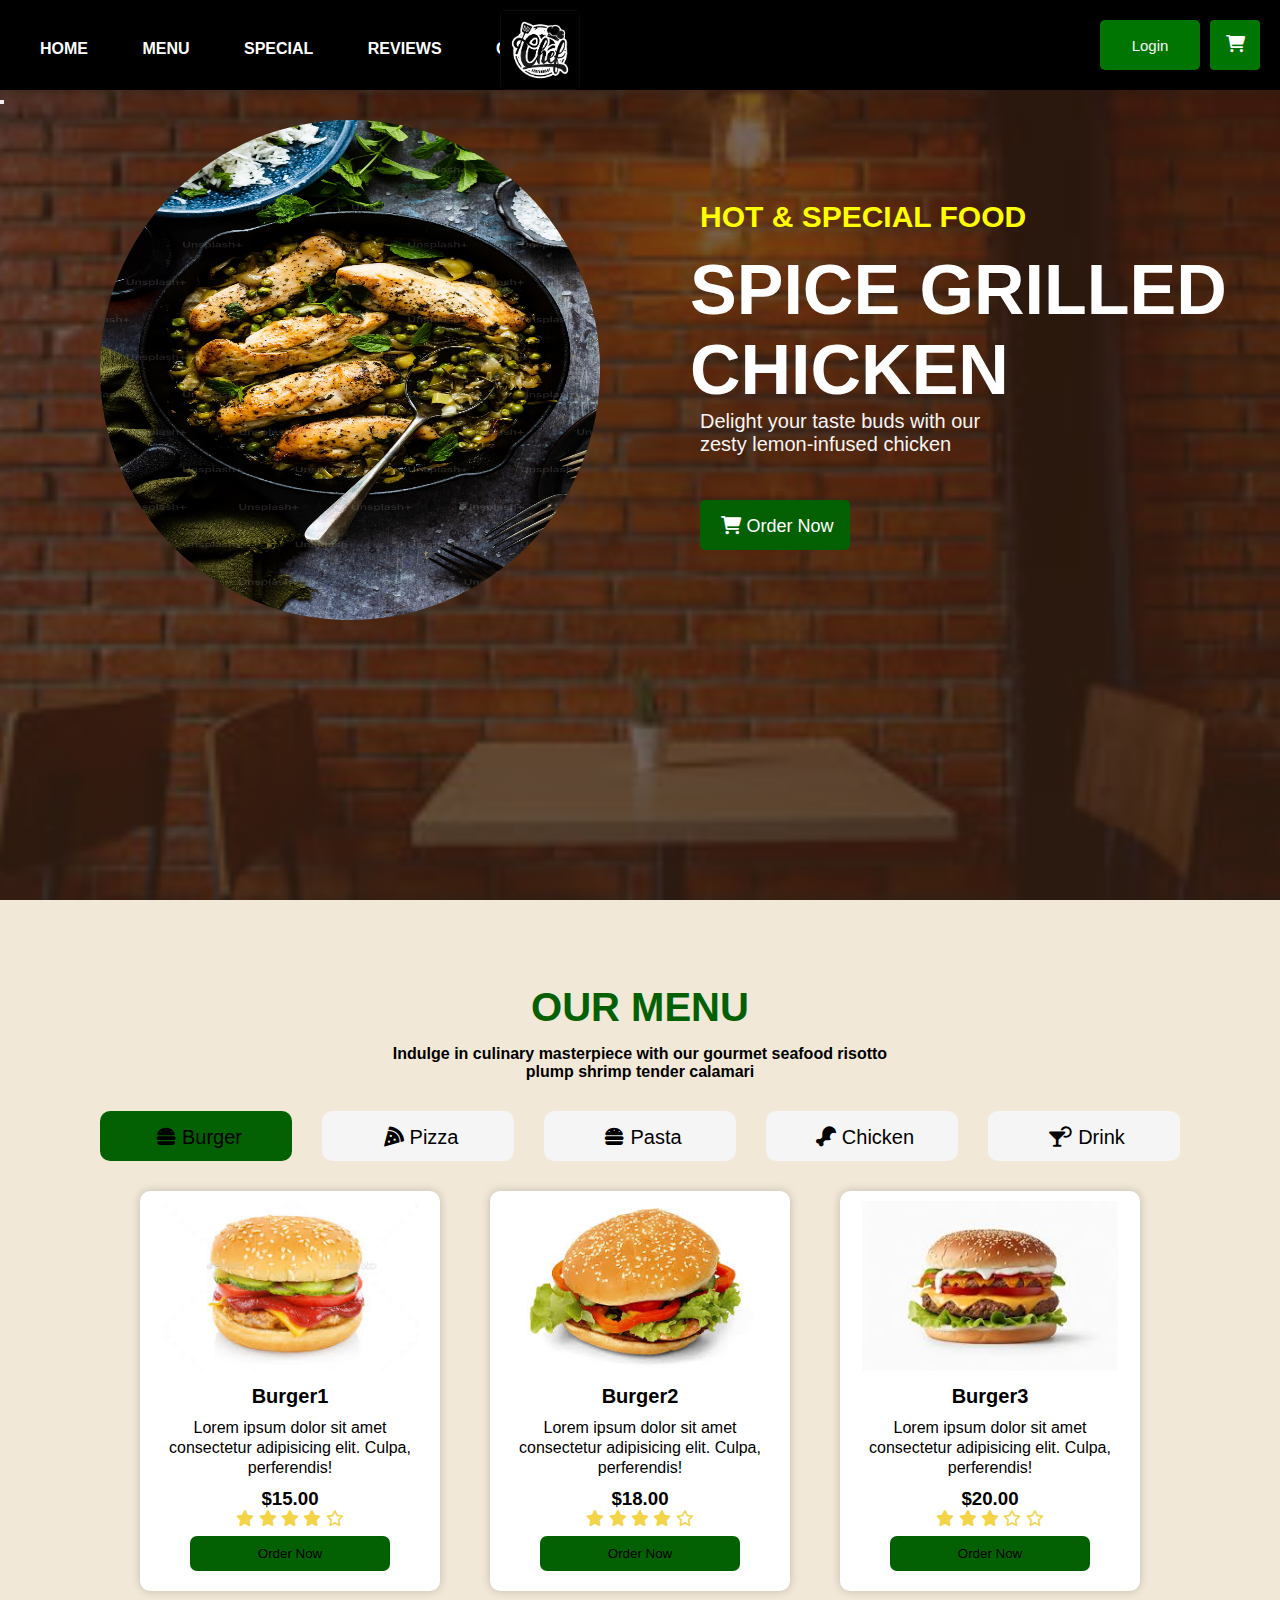
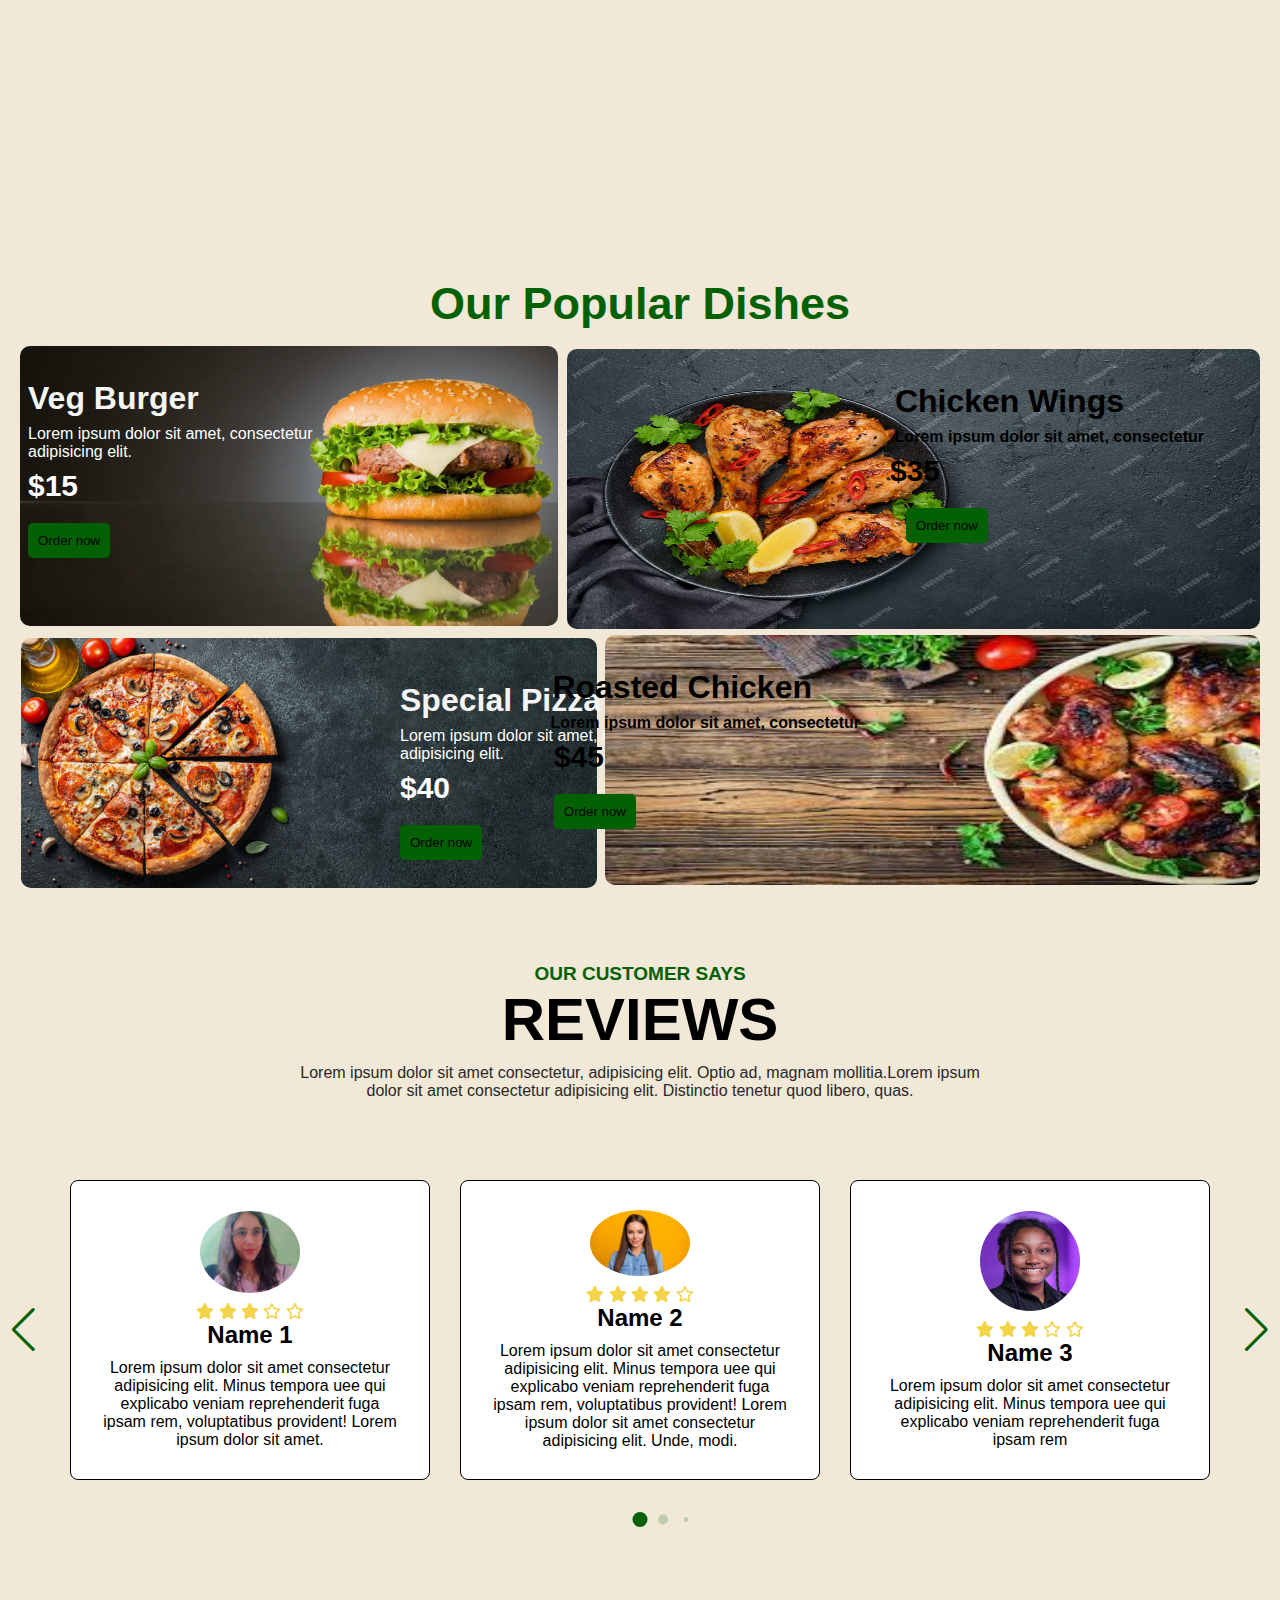
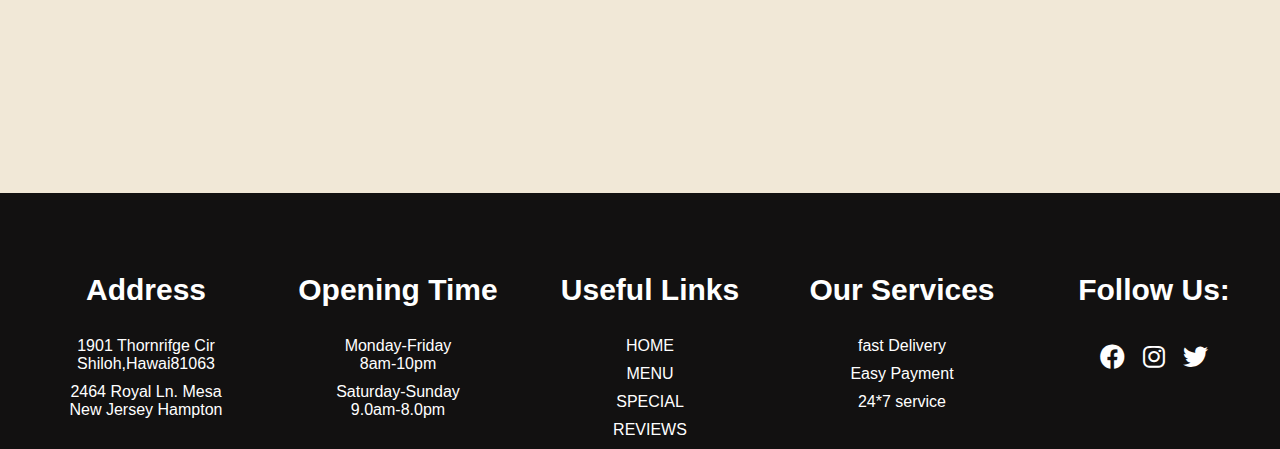
<file: index.html>
<!DOCTYPE html>
<html lang="en">

<head>
    <meta charset="UTF-8">
    <meta name="viewport" content="width=device-width, initial-scale=1.0">
    <title>Food Menu</title>
    <link rel="stylesheet" href="food.css">
    <link
  rel="stylesheet"
  href="https://cdn.jsdelivr.net/npm/swiper@11/swiper-bundle.min.css"
/>
    <link rel="stylesheet" href="https://cdnjs.cloudflare.com/ajax/libs/font-awesome/6.0.0-beta3/css/all.min.css">
</head>

<body>
    <!-- Home section -->
    <div class="container" id="home">
        <header>
        <!-- <div class="navbar"> -->
            <ul>
                <li><a href="#home">HOME</a></li>
                <li><a href="#menu">MENU</a></li>
                <li><a href="#special">SPECIAL</a></li>
                <li><a href="#review">REVIEWS</a></li>
                <li><a href="#contact">CONTACT</a></li>
            </ul>
            <img src="foodimg/navlogo.png"
                class="logo"></li>
            <button class="cart-Btn"><i class="fa-solid fa-cart-shopping cart"></i></button>
            <i class="fa-solid fa-user login-user" id="user-img"></i>
                <h1 class="logout-btn" id="logout">Logout</h1>
            <button class="login" id="login-btn">Login</button>
        <!-- </div> -->
    </header>
   
        <div class="main">
            <img src="foodimg/homechicken.jpg"
                class="chicken">
            <h3 class="head3">HOT & SPECIAL FOOD</h3>
            <h1 class="head1">SPICE GRILLED <br>CHICKEN</h1>
            <p class="para1">Delight your taste buds with our <br> zesty lemon-infused chicken</p>
            <button class="order-now"><i class="fa-solid fa-cart-shopping carti"></i>Order Now</button>
        </div>
    
    </div>
    <!-- our menu section -->
    <div class="container2" id="menu">
        <h1 class="headmenu">OUR MENU</h1>
        <p class="para2">Indulge in culinary masterpiece with our gourmet seafood risotto <br> plump shrimp tender
            calamari</p>
        <div class="buttons">
            <button onclick="showCategory('burger')" id="burgerBtn"><i class="fa-solid fa-burger foodIcon"></i>Burger</button>
            <button onclick="showCategory('pizza')"><i class="fa-solid fa-pizza-slice foodIcon"></i>Pizza</button>
            <button onclick="showCategory('pasta')"><i class="fa-solid fa-burger foodIcon"></i>Pasta</button>
            <button onclick="showCategory('chicken')"><i
                    class="fa-solid fa-drumstick-bite foodIcon"></i>Chicken</button>
            <button onclick="showCategory('drink')"><i
                    class="fa-solid fa-martini-glass-citrus foodIcon"></i>Drink</button>
        </div>
        <!-- Burger Section -->

        <div class="menu-container category" id="burger">
            <div class="menu-box">
                <div class="menu-card">
                    <div class="menu-image">
                        <img src="foodimg/burger1.jpg" style="height: 170px;">
                    </div>

                    <div class="menu-info">
                        <h2 class="head2">Burger1</h2>
                        <p class="para3">Lorem ipsum dolor sit amet consectetur adipisicing elit. Culpa, perferendis!
                        </p>
                        <h3>$15.00</h3>
                        <div class="menu-icon">
                            <i class="fa-solid fa-star starIcon"></i>
                            <i class="fa-solid fa-star starIcon"></i>
                            <i class="fa-solid fa-star starIcon"></i>
                            <i class="fa-solid fa-star starIcon"></i>
                            <i class="fa-regular fa-star starIcon"></i>
                        </div>
                        <button class="menu-btn">Order Now</button>
                    </div>
                </div>
            </div>
            <div class="menu-box">
                <div class="menu-card">
                    <div class="menu-image">
                        <img src="foodimg/burger2.jpg" style="height: 170px;">
                    </div>

                    <div class="menu-info">
                        <h2 class="head2">Burger2</h2>
                        <p class="para3">Lorem ipsum dolor sit amet consectetur adipisicing elit. Culpa, perferendis!
                        </p>
                        <h3>$18.00</h3>
                        <div class="menu-icon">
                            <i class="fa-solid fa-star starIcon"></i>
                            <i class="fa-solid fa-star starIcon"></i>
                            <i class="fa-solid fa-star starIcon"></i>
                            <i class="fa-solid fa-star starIcon"></i>
                            <i class="fa-regular fa-star starIcon"></i>
                        </div>
                        <button class="menu-btn">Order Now</button>
                    </div>
                </div>
            </div>
            <div class="menu-box" id="Menu">
                <div class="menu-card">
                    <div class="menu-image">
                        <img src="foodimg/burger3.jpg" style="height: 170px;">
                    </div>

                    <div class="menu-info">
                        <h2 class="head2">Burger3</h2>
                        <p class="para3">Lorem ipsum dolor sit amet consectetur adipisicing elit. Culpa, perferendis!
                        </p>
                        <h3>$20.00</h3>
                        <div class="menu-icon">
                            <i class="fa-solid fa-star starIcon"></i>
                            <i class="fa-solid fa-star starIcon"></i>
                            <i class="fa-solid fa-star starIcon"></i>
                            <i class="fa-regular fa-star starIcon"></i>
                            <i class="fa-regular fa-star starIcon"></i>
                        </div>
                        <button class="menu-btn">Order Now</button>
                    </div>
                </div>
            </div>
        </div>
        <!-- Pizza Section -->
        <div class="menu-container category" id="pizza">
            <div class="menu-box">
                <div class="menu-card">
                    <div class="menu-image">
                        <img src="foodimg/pizza1.jpg" style="height: 170px;">
                    </div>

                    <div class="menu-info">
                        <h2 class="head2">pizza1</h2>
                        <p class="para3">Lorem ipsum dolor sit amet consectetur adipisicing elit. Culpa, perferendis!
                        </p>
                        <h3>$45.00</h3>
                        <div class="menu-icon">
                            <i class="fa-solid fa-star starIcon"></i>
                            <i class="fa-solid fa-star starIcon"></i>
                            <i class="fa-solid fa-star starIcon"></i>
                            <i class="fa-solid fa-star starIcon"></i>
                            <i class="fa-solid fa-star starIcon"></i>
                        </div>
                        <button class="menu-btn">Order Now</button>
                    </div>
                </div>
            </div>
            <div class="menu-box">
                <div class="menu-card">
                    <div class="menu-image">
                        <img src="foodimg/pizza2.jpg" style="height: 170px;">
                    </div>

                    <div class="menu-info">
                        <h2 class="head2">pizza2</h2>
                        <p class="para3">Lorem ipsum dolor sit amet consectetur adipisicing elit. Culpa, perferendis!
                        </p>
                        <h3>$40.00</h3>
                        <div class="menu-icon">
                            <i class="fa-solid fa-star starIcon"></i>
                            <i class="fa-solid fa-star starIcon"></i>
                            <i class="fa-solid fa-star starIcon"></i>
                            <i class="fa-solid fa-star starIcon"></i>
                            <i class="fa-regular fa-star starIcon"></i>
                        </div>
                        <button class="menu-btn">Order Now</button>
                    </div>
                </div>
            </div>
            <div class="menu-box">
                <div class="menu-card">
                    <div class="menu-image">
                        <img src="foodimg/pizza3.jpg" style="height: 170px;">
                    </div>

                    <div class="menu-info">
                        <h2 class="head2">pizza3</h2>
                        <p class="para3">Lorem ipsum dolor sit amet consectetur adipisicing elit. Culpa, perferendis!
                        </p>
                        <h3>$30.00</h3>
                        <div class="menu-icon">
                            <i class="fa-solid fa-star starIcon"></i>
                            <i class="fa-solid fa-star starIcon"></i>
                            <i class="fa-solid fa-star starIcon"></i>
                            <i class="fa-regular fa-star starIcon"></i>
                            <i class="fa-regular fa-star starIcon"></i>
                        </div>
                        <button class="menu-btn">Order Now</button>
                    </div>
                </div>
            </div>
        </div>
        <!-- Pasta Section -->
        <div class="menu-container category" id="pasta">
            <div class="menu-box" id="Menu">
                <div class="menu-card">
                    <div class="menu-image">
                        <img src="foodimg/pasta1.jpg" style="height: 170px;">
                    </div>

                    <div class="menu-info">
                        <h2 class="head2">pasta1</h2>
                        <p class="para3">Lorem ipsum dolor sit amet consectetur adipisicing elit. Culpa, perferendis!
                        </p>
                        <h3>$25.00</h3>
                        <div class="menu-icon">
                            <i class="fa-solid fa-star starIcon"></i>
                            <i class="fa-solid fa-star starIcon"></i>
                            <i class="fa-solid fa-star starIcon"></i>
                            <i class="fa-regular fa-star starIcon"></i>
                            <i class="fa-regular fa-star starIcon"></i>
                        </div>
                        <button class="menu-btn">Order Now</button>
                    </div>
                </div>
            </div>
            <div class="menu-box">
                <div class="menu-card">
                    <div class="menu-image">
                        <img src="foodimg/pasta2.jpg" style="height: 170px;">
                    </div>

                    <div class="menu-info">
                        <h2 class="head2">pasta2</h2>
                        <p class="para3">Lorem ipsum dolor sit amet consectetur adipisicing elit. Culpa, perferendis!
                        </p>
                        <h3>$25.00</h3>
                        <div class="menu-icon">
                            <i class="fa-solid fa-star starIcon"></i>
                            <i class="fa-solid fa-star starIcon"></i>
                            <i class="fa-solid fa-star starIcon"></i>
                            <i class="fa-solid fa-star starIcon"></i>
                            <i class="fa-solid fa-star starIcon"></i>
                        </div>
                        <button class="menu-btn">Order Now</button>
                    </div>
                </div>
            </div>
            <div class="menu-box">
                <div class="menu-card">
                    <div class="menu-image">
                        <img src="foodimg/pasta3.jpg" style="height: 170px;">
                    </div>

                    <div class="menu-info">
                        <h2 class="head2">pasta3</h2>
                        <p class="para3">Lorem ipsum dolor sit amet consectetur adipisicing elit. Culpa, perferendis!
                        </p>
                        <h3>$20.00</h3>
                        <div class="menu-icon">
                            <i class="fa-solid fa-star starIcon"></i>
                            <i class="fa-solid fa-star starIcon"></i>
                            <i class="fa-solid fa-star starIcon"></i>
                            <i class="fa-solid fa-star starIcon"></i>
                            <i class="fa-regular fa-star starIcon"></i>
                        </div>
                        <button class="menu-btn">Order Now</button>
                    </div>
                </div>
            </div>
        </div>
        <!-- Chicken Section -->
        <div class="menu-container category" id="chicken">
            <div class="menu-box" id="Menu">
                <div class="menu-card">
                    <div class="menu-image">
                        <img src="foodimg/chicken1.jpg" style="height: 170px;">
                    </div>

                    <div class="menu-info">
                        <h2 class="head2">Chicken1</h2>
                        <p class="para3">Lorem ipsum dolor sit amet consectetur adipisicing elit. Culpa, perferendis!
                        </p>
                        <h3>$45.00</h3>
                        <div class="menu-icon">
                            <i class="fa-solid fa-star starIcon"></i>
                            <i class="fa-solid fa-star starIcon"></i>
                            <i class="fa-solid fa-star starIcon"></i>
                            <i class="fa-solid fa-star starIcon"></i>
                            <i class="fa-regular fa-star starIcon"></i>
                        </div>
                        <button class="menu-btn">Order Now</button>
                    </div>
                </div>
            </div>
            <div class="menu-box">
                <div class="menu-card">
                    <div class="menu-image">
                        <img src="foodimg/chicken2.jpg" style="height: 170px;">
                    </div>

                    <div class="menu-info">
                        <h2 class="head2">Chicken2</h2>
                        <p class="para3">Lorem ipsum dolor sit amet consectetur adipisicing elit. Culpa, perferendis!
                        </p>
                        <h3>$40.00</h3>
                        <div class="menu-icon">
                            <i class="fa-solid fa-star starIcon"></i>
                            <i class="fa-solid fa-star starIcon"></i>
                            <i class="fa-solid fa-star starIcon"></i>
                            <i class="fa-solid fa-star starIcon"></i>
                            <i class="fa-regular fa-star starIcon"></i>
                        </div>
                        <button class="menu-btn">Order Now</button>
                    </div>
                </div>
            </div>
            <div class="menu-box">
                <div class="menu-card">
                    <div class="menu-image">
                        <img src="foodimg/chicken3.jpg" style="height: 170px;">
                    </div>

                    <div class="menu-info">
                        <h2 class="head2">Chicken3</h2>
                        <p class="para3">Lorem ipsum dolor sit amet consectetur adipisicing elit. Culpa, perferendis!
                        </p>
                        <h3>$35.00</h3>
                        <div class="menu-icon">
                            <i class="fa-solid fa-star starIcon"></i>
                            <i class="fa-solid fa-star starIcon"></i>
                            <i class="fa-solid fa-star starIcon"></i>
                            <i class="fa-regular fa-star starIcon"></i>
                            <i class="fa-regular fa-star starIcon"></i>
                        </div>
                        <button class="menu-btn">Order Now</button>
                    </div>
                </div>
            </div>
        </div>
        <!-- Drink Section -->
        <div class="menu-container category" id="drink">
            <div class="menu-box" id="Menu">
                <div class="menu-card">
                    <div class="menu-image">
                        <img src="foodimg/drink1.jpg" style="height: 170px;">
                    </div>

                    <div class="menu-info">
                        <h2 class="head2">Drink1</h2>
                        <p class="para3">Lorem ipsum dolor sit amet consectetur adipisicing elit. Culpa, perferendis!
                        </p>
                        <h3>$10.00</h3>
                        <div class="menu-icon">
                            <i class="fa-solid fa-star starIcon"></i>
                            <i class="fa-solid fa-star starIcon"></i>
                            <i class="fa-solid fa-star starIcon"></i>
                            <i class="fa-solid fa-star starIcon"></i>
                            <i class="fa-regular fa-star starIcon"></i>
                        </div>
                        <button class="menu-btn">Order Now</button>
                    </div>
                </div>
            </div>
            <div class="menu-box">
                <div class="menu-card">
                    <div class="menu-image">
                        <img src="foodimg/drink2.jpg" style="height: 170px;">
                    </div>

                    <div class="menu-info">
                        <h2 class="head2">Drink2</h2>
                        <p class="para3">Lorem ipsum dolor sit amet consectetur adipisicing elit. Culpa, perferendis!
                        </p>
                        <h3>$12.00</h3>
                        <div class="menu-icon">
                            <i class="fa-solid fa-star starIcon"></i>
                            <i class="fa-solid fa-star starIcon"></i>
                            <i class="fa-solid fa-star starIcon"></i>
                            <i class="fa-solid fa-star starIcon"></i>
                            <i class="fa-regular fa-star starIcon"></i>
                        </div>
                        <button class="menu-btn">Order Now</button>
                    </div>
                </div>
            </div>
            <div class="menu-box">
                <div class="menu-card">
                    <div class="menu-image">
                        <img src="foodimg/drink3.jpg" style="height: 170px;">
                    </div>

                    <div class="menu-info">
                        <h2 class="head2">Drink3</h2>
                        <p class="para3">Lorem ipsum dolor sit amet consectetur adipisicing elit. Culpa, perferendis!
                        </p>
                        <h3>$15.00</h3>
                        <div class="menu-icon">
                            <i class="fa-solid fa-star starIcon"></i>
                            <i class="fa-solid fa-star starIcon"></i>
                            <i class="fa-solid fa-star starIcon"></i>
                            <i class="fa-solid fa-star starIcon"></i>
                            <i class="fa-regular fa-star starIcon"></i>
                        </div>
                        <button class="menu-btn">Order Now</button>
                    </div>
                </div>
            </div>
        </div>
    </div>
    <!-- Popular Dishes Section -->
    <div class="container3" id="special">
        <div class="popular">
            <h1>Our Popular Dishes</h1>
        </div>
        <div class="popular-dish">
            <div class="dish1-img">
                <img src="foodimg/populardish1.jpg">
            </div>
            <h1>Veg Burger</h1>
            <p>Lorem ipsum dolor sit amet, consectetur <br>adipisicing elit.</p>
            <h3>$15</h3>
            <button class="dish-btn">Order now</button>
            <div class="popular-dish2">
                <div class="dish2-img">
                    <img
                        src="foodimg/populardish2.jpg">
                    <h1>Special Pizza</h1>
                </div>
                <p>Lorem ipsum dolor sit amet, consectetur <br>adipisicing elit.</p>
                <h3>$40</h3>
                <button class="dish-btn">Order now</button>
            </div>
            <div class="popular-dish3">
                <div class="dish3-img">
                    <img
                        src="foodimg/populardish3.jpg">
                    <h1>Roasted Chicken</h1>
                </div>
                <p>Lorem ipsum dolor sit amet, consectetur</p>
                <h3>$45</h3>
                <button class="dish-btn">Order now</button>
            </div>
            <div class="popular-dish4">
                <div class="dish4-img">
                    <img
                        src="foodimg/populardish4.jpg">
                    <h1>Chicken Wings</h1>
                </div>
                <p>Lorem ipsum dolor sit amet, consectetur</p>
                <h3>$35</h3>
                <button class="dish-btn">Order now</button>
            </div>
        </div>
        <div class="container4" id="review">
            <div class="heading-review">
                <h3>OUR CUSTOMER SAYS</h3>
                <h1>REVIEWS</h1>
                <p>Lorem ipsum dolor sit amet consectetur, adipisicing elit. Optio ad, magnam mollitia.Lorem ipsum <br>
                    dolor sit amet consectetur adipisicing elit. Distinctio tenetur quod libero, quas.</p>
            </div>
            
        <div class="review swiper">
            <div class="slider-wrapper">
                <div class="review-box swiper-wrapper">
                    <div class="review-info swiper-slide">
                        <img src="foodimg/sanjana.jpg" class="user-img">
                        <div class="rating">
                        <i class="fa-solid fa-star starIcon"></i>
                        <i class="fa-solid fa-star starIcon"></i>
                        <i class="fa-solid fa-star starIcon"></i>
                        <i class="fa-regular fa-star starIcon"></i>
                        <i class="fa-regular fa-star starIcon"></i>
                    </div>
                        <h2 class="review-name">Name 1</h2>
                        <p class="review-para">Lorem ipsum dolor sit amet consectetur adipisicing elit. Minus tempora uee  qui explicabo veniam reprehenderit fuga ipsam rem, voluptatibus provident! Lorem ipsum dolor sit amet.</p>
                    </div>
                    <div class="review-info swiper-slide">
                        <img src="foodimg/user2.jpg" class="user-img">
                        <div class="rating">
                        <i class="fa-solid fa-star starIcon"></i>
                        <i class="fa-solid fa-star starIcon"></i>
                        <i class="fa-solid fa-star starIcon"></i>
                        <i class="fa-solid fa-star starIcon"></i>
                        <i class="fa-regular fa-star starIcon"></i>
                    </div>
                        <h2 class="review-name">Name 2</h2>
                        <p class="review-para">Lorem ipsum dolor sit amet consectetur adipisicing elit. Minus tempora uee  qui explicabo veniam reprehenderit fuga ipsam rem, voluptatibus provident! Lorem ipsum dolor sit amet consectetur adipisicing elit. Unde, modi.</p>
                    </div>
                    <div class="review-info swiper-slide">
                        <img src="foodimg/user3.jpg" class="user-img">
                        <div class="rating">
                        <i class="fa-solid fa-star starIcon"></i>
                        <i class="fa-solid fa-star starIcon"></i>
                        <i class="fa-solid fa-star starIcon"></i>
                        <i class="fa-regular fa-star starIcon"></i>
                        <i class="fa-regular fa-star starIcon"></i>
                    </div>
                        <h2 class="review-name">Name 3</h2>
                        <p class="review-para">Lorem ipsum dolor sit amet consectetur adipisicing elit. Minus tempora uee  qui explicabo veniam reprehenderit fuga ipsam rem</p>
                    </div>
                    <div class="review-info swiper-slide">
                        <img src="foodimg/sanjana.jpg" class="user-img">
                        <div class="rating">
                        <i class="fa-solid fa-star starIcon"></i>
                        <i class="fa-solid fa-star starIcon"></i>
                        <i class="fa-solid fa-star starIcon"></i>
                        <i class="fa-solid fa-star starIcon"></i>
                        <i class="fa-solid fa-star starIcon"></i>
                    </div>
                        <h2 class="review-name">Name 4</h2>
                        <p class="review-para">Lorem ipsum dolor sit amet consectetur adipisicing elit. Minus tempora uee  qui explicabo veniam reprehenderit fuga ipsam rem Lorem ipsum dolor sit amet consectetur.</p>
                    </div>
                    <div class="review-info swiper-slide">
                        <img src="foodimg/user5.jpg" class="user-img">
                        <div class="rating">
                        <i class="fa-solid fa-star starIcon"></i>
                        <i class="fa-solid fa-star starIcon"></i>
                        <i class="fa-solid fa-star starIcon"></i>
                        <i class="fa-solid fa-star starIcon"></i>
                        <i class="fa-regular fa-star starIcon"></i>
                    </div>
                        <h2 class="review-name">Name 5</h2>
                        <p class="review-para">Lorem ipsum dolor sit amet consectetur adipisicing elit. Minus tempora uee  qui explicabo veniam reprehenderit fuga ipsam rem, voluptatibus provident!</p>
                    </div>
                    <div class="review-info swiper-slide">
                        <img src="foodimg/user6.jpg" class="user-img">
                        <div class="rating">
                        <i class="fa-solid fa-star starIcon"></i>
                        <i class="fa-solid fa-star starIcon"></i>
                        <i class="fa-solid fa-star starIcon"></i>
                        <i class="fa-solid fa-star starIcon"></i>
                        <i class="fa-regular fa-star starIcon"></i>
                    </div>
                        <h2 class="review-name">Name 6</h2>
                        <p class="review-para">Lorem ipsum dolor sit amet consectetur adipisicing elit. Minus tempora uee  qui explicabo veniam reprehenderit fuga ipsam rem, voluptatibus Lorem ipsum dolor sit amet.</p>
                    </div>
                    <div class="review-info swiper-slide">
                        <img src="foodimg/user4.jpg" class="user-img">
                        <div class="rating">
                        <i class="fa-solid fa-star starIcon"></i>
                        <i class="fa-solid fa-star starIcon"></i>
                        <i class="fa-solid fa-star starIcon"></i>
                        <i class="fa-solid fa-star starIcon"></i>
                        <i class="fa-solid fa-star starIcon"></i>
                    </div>
                        <h2 class="review-name">Name 7</h2>
                        <p class="review-para">Lorem ipsum dolor sit amet consectetur adipisicing elit. Minus tempora uee  qui explicabo veniam reprehenderit fuga ipsam rem, voluptatibus provident! Lorem ipsum dolor sit amet consectetur adipisicing elit. Rerum dolor molestiae unde.</p>
                    </div>
                </div>
                
                <div class="swiper-pagination"></div>
                <div class="swiper-slide-button swiper-button-prev"></div>
                <div class="swiper-slide-button swiper-button-next"></div>
            </div>
        </div>
    </div>
    <footer id="contact">
        <div class="footer-main">
        <div class="footer-tag">
            <h2>Address</h2>
            <p>1901 Thornrifge Cir <br> Shiloh,Hawai81063</p>
            <p>2464 Royal Ln. Mesa <br> New Jersey Hampton</p>
        </div>
        <div class="footer-tag">
            <h2>Opening Time</h2>
            <p>Monday-Friday <br> 8am-10pm</p>
            <p>Saturday-Sunday <br> 9.0am-8.0pm</p>
        </div>
        <div class="footer-tag">
            <h2>Useful Links</h2>
            <ul>
                <li><a href="#home">HOME</a></li>
                <li><a href="#menu">MENU</a></li>
                <li><a href="#special">SPECIAL</a></li>
                <li><a href="#review">REVIEWS</a></li>
            </ul>
        </div>
        <div class="footer-tag">
            <h2>Our Services</h2>
            <p>fast Delivery</p>
            <p>Easy Payment</p>
            <p>24*7 service</p>
        </div>
        <div class="footer-tag">
            <h2>Follow Us:</h2>
            <i class="fa-brands fa-facebook"></i>
            <i class="fa-brands fa-instagram"></i>
            <i class="fa-brands fa-twitter"></i>
        </div>
    </div>
    </footer>
    <script src="https://cdn.jsdelivr.net/npm/swiper@11/swiper-bundle.min.js"></script>
    <script src="food.js"></script>
</body>

</html>
</file>
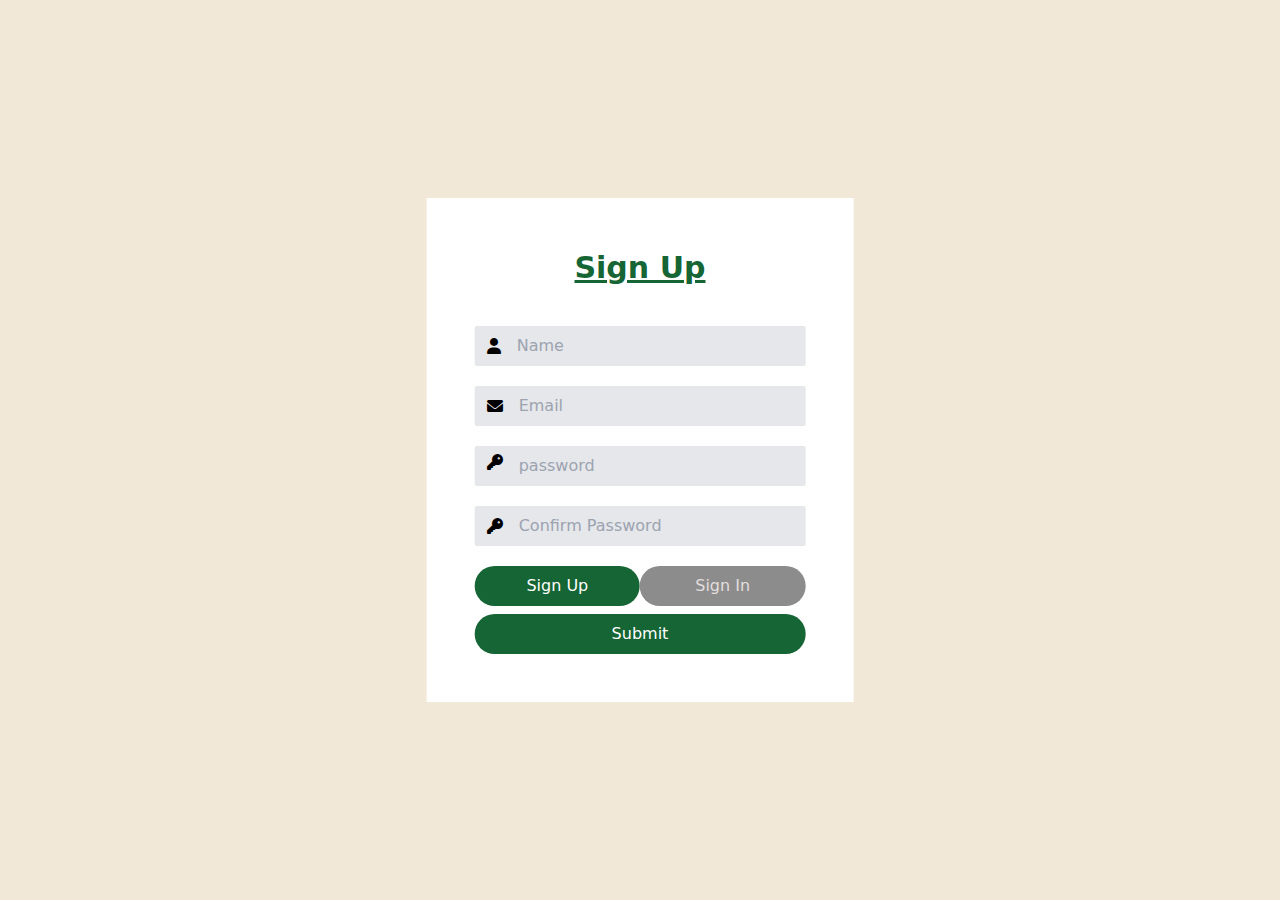
<file: form.html>
<!DOCTYPE html>
<html lang="en">

<head>
    <meta charset="UTF-8">
    <meta name="viewport" content="width=device-width, initial-scale=1.0">
    <title>FORM</title>
    <!-- <link rel="stylesheet" href="form.css"> -->
    <link rel="stylesheet" href="formtailw.css">
    <link rel="stylesheet" href="https://cdnjs.cloudflare.com/ajax/libs/font-awesome/6.0.0-beta3/css/all.min.css">

    <style>
        .transition-max-height {
      transition: max-height 0.5s;
    }
    .disable{
        background-color: rgb(141, 140, 140);
        color: rgb(225, 222, 222);
        /* pointer-events: none; */
    }
    .hidden-error{
        display: none;
    }
        .invalid:before {
            content: '✗ ';
            color: red;
        }

        .valid:before {
            content: '✓ ';
            color: green;
        }

        .invalid {
            color: red;
        }

        .valid {
            color: green;
        } 
        
    </style>
</head>

<body style="background-color: rgb(241, 232, 215);">
    
    <div class="container w-full h-screen ">
        <div class="form-box bg-white  w-2/6  absolute top-1/2 left-1/2 transform -translate-x-1/2 -translate-y-1/2 p-12">
            <h1 class="text-3xl font-bold mb-10 mt-1 text-center text-green-800 relative underline" id="formTitle">Sign Up</h1>
            <form id="form">
                <div class="input-group">
                    <div id="nameField" class="form-control  flex  items-center rounded-sm mb-5 bg-gray-200 overflow-hidden max-h-16 transition-max-height ">
                        <i class="fa-solid fa-user ml-1 p-2"></i>
                        <input type="text" placeholder="Name" id="Name" class="w-11/12 bg-transparent border-0 outline-0 p-2 ">
                        <small class="text-red-500 text-sm absolute mt-1 top-40 left-12"></small>
                    </div>
                    
                    <div id="emailField" class="form-control  flex items-center rounded-sm mb-5 bg-gray-200">
                        <i class="fas fa-envelope ml-1 p-2"></i>
                        <input type="email" placeholder="Email" id="email" class="w-11/12 bg-transparent border-0 outline-0 p-2">
                        <small class="text-red-600 text-sm mt-1 absolute bottom-64 left-12"></small>
                    </div>
                    <div id="passwordField" class="form-control relative flex  rounded-sm mb-5 bg-gray-200">
                        <i class="fa-solid fa-key ml-1 p-2"></i>
                        <input type="password" placeholder="password" id="password" class="w-11/12 bg-transparent border-0 outline-0 p-2 left-0">
                        <small class="text-red-600 text-sm mt-1 hidden"></small>
                          
                        </div>
                        <div id="message" class="hidden mt-0">
                            <h3 class="font-semibold ">Password must contain:</h3>
                            <p id="letter" class="invalid  mt-1 ">At least <b>one lowercase letter</b></p>
                            <p id="capital" class="invalid  mt-1">At least <b>one uppercase letter</b></p>
                            <p id="number" class="invalid  mt-1">At least <b>one number</b></p>
                            <p id="length" class="invalid  mt-1">Minimum <b>8 characters</b></p>
                        </div>   
                        
                    
                        <!-- <small class="text-red-600 text-sm mt-1 hidden-error"></small> -->
                    
                    <div id="confirmField" class="form-control  flex items-center rounded-sm mb-5 bg-gray-200 overflow-hidden max-h-16">
                        <i class="fa-solid fa-key ml-1 p-2"></i>
                        <input type="password" placeholder="Confirm Password" id="cPassword" class="w-11/12 bg-transparent border-0 outline-0 p-2">
                        <small class="text-red-600 text-sm mt-3 absolute bottom-36 left-12"></small>
                    </div>
                    <div class="btn w-full flex justify-between" id="submitButton">
                        <button class="bg-green-800 basis-48 text-white h-10 rounded-full " type="button" id="signupBtn">Sign Up</button>
                        <button class=" bg-green-800 basis-48 text-white h-10 rounded-full disable" type="button" id="signinBtn">Sign In</button>
                    </div>
                    <button class="bg-green-800 mt-2 h-10 w-full text-white  rounded-full " type="submit" id="subButton">Submit</button>
                </div>
            </form>
        </div>
    </div>


    <script src="form.js"></script>
</body>

</html>
</file>
<file: food.css>
*{
    margin: 0px;
    padding: 0px;
    box-sizing: border-box;
    font-family: Arial, Helvetica, sans-serif;
    scroll-behavior: smooth;
}

/* home section styling */
.container{
    background-image: linear-gradient(rgba(60, 32, 17, 0.7), rgba(61, 37, 21, 0.7)), url('foodimg/homebg.jpg') ;
    width: 100%;
    height: 100vh;
    background-repeat: no-repeat;
    background-position: center;
    background-size: cover;
}
header{
    position: fixed;
    z-index: 9999;
    width: 100%;
    height: 90px;
    background-color: black;
}
header.sticky{
    background-color: black;
}

header ul{
    padding: 10px;
}
header li{
    display: inline-block;
    padding: 10px;
}
header a{
    text-decoration: none;
    color: white;
    /* width: 100%; */
    display: block;
    padding: 10px;
    margin-left: 10px;
    margin-top: 10px;
    font-weight: bold;
}
header a:hover{
    color: green;
}

.cart{
    background-color: rgb(1, 117, 1);
    color: white;
    position: absolute;
    cursor: pointer;
    width: 50px;
    height: 50px;
    font-size: 17px;
    border-radius: 4px;
    padding: 15px;
    top: 20px;
    right: 20px;
}
.login{
    background-color: rgb(1, 117, 1);
    outline: none;
    border: 0;
    width: 100px;
    height: 50px;
    border-radius: 5px;
    position: absolute;
    color: whitesmoke;
    top: 20px;
    right: 80px;
    font-size: 15px;
    cursor: pointer;
    padding: 15px 15px 15px 15px;
}
.login-user{
    width: 50px;
    height: 50px;
    border-radius: 50%;
    position: absolute;
    top: 20px;
    right: 90px;
    padding: 15px 15px 15px 15px;
    background-color: rgb(1, 117, 1);
    color: white;
    text-align: center;
    cursor: pointer;
}
.logout-btn{
    position: absolute;
    top: 75px;
    right: 30px;
    background-color: whitesmoke;
    width: 100px;
    padding: 10px;
    font-size: 15px;
    cursor: pointer;
    display: none;
}

.visibled{
    display: block;
}
.logo{
    /* mix-blend-mode: multiply; */
    filter: invert(100%);
    border-radius: 5px;
    /* background: transparent; */
    position: absolute;
    color: white;
    right: 700px;
    top: 10px;
    width: 80px;
    height: 80px; 
}
.chicken{
    height: 500px;
    width: 500px;
    border-radius: 50%;
    margin-left: 100px;
    margin-top: 120px;
}
.head3{
    color: yellow;
    font-size: 30px;
    position: absolute;
    top: 200px;
    left: 700px;
}
.head1{
    color: white;
    font-size: 70px;
    position: absolute;
    left: 690px;
    top: 250px;
}
.para1{
    color: whitesmoke;
    position: absolute;
    font-size: 20px;
    left: 700px;
    top: 410px;
}
.order-now{
    background-color: rgb(3, 97, 3);
    color: white;
    outline: none;
    border: 0;
    padding: 10px;
    border-radius: 5px;
    position: absolute;
    width: 150px;
    height: 50px;
    font-size: 18px;
    top: 500px;
    left: 700px;
    cursor: pointer;
}
.order-now:hover{
    background-color :rgb(25, 138, 3);
}
.carti{
    padding: 5px;
}
/* menu Section styling */
.container2{
    width: 100%;
    height: 100vh;
    padding: 70px;
    background-color: rgb(241, 232, 215);
}
.headmenu{
    text-align: center;
    font-size: 40px;
    color: rgb(3, 97, 3);
    margin-top: 15px;
}
.para2{
    text-align: center;
    margin-top: 15px;
    font-weight: bold;
    color: black;
}
.buttons{
    display: flex;
    justify-content: center;
    gap: 30px;
}
.buttons button{
    padding: 10px 20px;
    font-size: 20px;
    cursor: pointer;
    border: none;
    background-color: whitesmoke;
    color: black;
    margin-top: 30px;
    border-radius: 10px;
    width: 12rem;
    height: 50px;
}
.buttons button:focus{
    background-color: rgb(3, 97, 3);
}
.foodIcon{
    color: black;
    padding: 6px;
}

.menu-container{
    display: grid;
    text-align: center;
    grid-template-columns: repeat(3,0fr);
    gap: 50px;
    justify-content: center;
    align-items: center;
}
.menu-box{
    width: 95%;
    margin-top: 15px;
}
.menu-box .menu-card{
    width: 300px;
    background-color: white;
    border-radius: 10px;
    height: 400px;
    padding: 10px;
    margin-top: 15px;
    margin-bottom: 20px;
    box-shadow: 0 0 10px rgba(0,0,0,0.2);
    
}

.starIcon{
    color: rgb(243, 212, 73);
}
.menu-box .menu-card .menu-info h2{
    width: 60%;
    text-align: center;
    margin: 10px auto 10px auto;
    font-size: 20px;
    color: black;
}
.menu-box .menu-card .menu-info p{
    text-align: center;
    margin-top: 10px;
    line-height: 20px;
}
.menu-box .menu-card .menu-info h3{
    text-align: center;
    margin-top: 10px; 
}
.menu-box .menu-card .menu-info .menu-icon{
    text-align: center;
    margin: 10px, 0 20px 5px;
}
.menu-box .menu-card .menu-info .menu-btn{
    background-color: rgb(3, 97, 3);
    border-radius: 7px;
    color: black;
    margin-top: 8px;
   cursor: pointer;
    width: 200px;
    text-decoration: none;
    outline: none;
    border: 0;
    padding: 10px 10px;
}
.menu-box .menu-card .menu-info .menu-btn:hover{
    background-color: rgb(25, 138, 3);
}
.category{
    display: none;
} 
.category.active{
    display: grid;
    grid-template-columns: repeat(3,0fr);
    gap: 50px;
    justify-content: center;
    align-items: center;
    text-align: center;   
}
/* popular dishes styling */
.container3{
    width: 100%;
    height: 100vh;
    padding: 70px 0;
    background-color: rgb(241, 232, 215);
}
.popular h1{
    text-align: center;
    color: rgb(3, 97, 3);
    font-size: 45px;
    margin-top: 8px;
    font-weight: bold;
}
.dish1-img img{
    width: 42%;
    height: 280px;
    margin-top: 16px;
    margin-left: 20px;
    border-radius: 10px;
    
}
.popular-dish h1{
    margin-top: -250px;
    color: whitesmoke;
    margin-left: 28px; 
}
.popular-dish p{
    color: white;
    margin-top: 8px;
    margin-left: 28px;
}
.popular-dish h3{
    color: white;
    margin-top: 8px;
    margin-left: 28px;
    font-size: 30px;
}
.popular-dish .dish-btn{
    background-color: rgb(3, 97, 3);
    outline: none;
    border: 0;
    cursor: pointer;
    margin-top: 20px;
    margin-left: 28px;
    padding: 10px;
    border-radius: 5px;
}
.popular-dish .dish-btn:hover{
    background-color: rgb(25, 138, 3);
}
.popular-dish2 .dish2-img img{
    width: 45%;
    height: 250px;
    margin-top: 80px;
    margin-left: 21px;
    border-radius: 10px;
}
.popular-dish2 h1{
    margin-left: 25rem;
    margin-top: -210px;
    
}
.popular-dish2 p{
    margin-left: 25rem;
}
.popular-dish2 h3{
    margin-left: 25rem;
    font-size: 30px;
}
.popular-dish2 .dish-btn{
    margin-left: 25rem;
    cursor: pointer;
}
 .popular-dish3{
    text-align: end;
    margin-top: -225px;
    margin-right: 20px;
}
.popular-dish3 .dish3-img img{
    width: 52%;
    height: 250px;
    border-radius: 10px;
}
.popular-dish3 h1{
    margin-right: 28rem;
    margin-top: -220px;
    color: black;
}
.popular-dish3 p{
    margin-right: 25rem;
    color: black;
    font-weight: bold;
}
.popular-dish3 h3{
    margin-right: 41rem;
    color: black;
    font-size: 30px;
}
.popular-dish3 .dish-btn{
    margin-right: 39rem;
    cursor: pointer;
} 
.popular-dish4{
    text-align: end;
    margin-top: -480px;
    margin-right: 20px;
}
.popular-dish4 .dish4-img img{
    width: 55%;
    height: 280px;
    border-radius: 10px;
}
.popular-dish4 h1{
    margin-right: 8.5rem;
    margin-top: -250px;
    color: black;
}
.popular-dish4 p{
    margin-right: 3.5rem;
    color: black;
    font-weight: bold;
}
.popular-dish4 h3{
    margin-right: 20rem;
    color: black;
    font-size: 30px;
}
.popular-dish4 .dish-btn{
    margin-right: 17rem;
    cursor: pointer;
} 
/* Reviews Section */
.container4{
    width: 100%;
    margin-top: 350px;
    height: 100vh;
    padding: 70px 0;
    background-color: rgb(241, 232, 215); 
}
.slider-wrapper{
    overflow: hidden;
    max-width: 1400px;
    margin: 0 70px 55px;
}
.heading-review{
    text-align: center;
}
.heading-review h1{
    color: black;
    font-size: 60px;
}
.heading-review h3{
    color: rgb(3, 97, 3);
    font-size: 19px;
}
.heading-review p{
    color: rgb(42, 41, 41);
    margin-top: 10px;
}
.review{
    justify-content: center;
    display: flex;
    margin-top: 80px;
}
.review-box .review-info{
    display: flex; 
    flex-direction: column;
    align-items: center;
    justify-content: center;
    text-align: center;
    background-color: white;
    height: 300px;
    /* width: 350px; */
    user-select: none;
    padding: 30px;
    border-radius: 8px;
    border: 1px solid black;
}
.slider-wrapper .swiper-pagination-bullet{
    background: rgb(3, 97, 3);
    height: 15px;
    width: 15px;
}
.slider-wrapper .swiper-slide-button{
    color: rgb(3, 97, 3);
    margin-top: -50px;
}
.review-box .review-info .user-img{
    width: 100px;
    height: 100px;
    border-radius: 50%;
}
.review-box .review-info .rating{
    margin-top: 10px;
}
.user-name{
    margin-top: 10px;
}
.review-para{
    margin-top: 10px;
}

/* Contact Section */
footer{
    width: 100%;
    padding: 30px 0 0 20px;
    background-color: rgb(18, 17, 17);
    color: white;
}
footer .footer-main{
    display: grid;
    grid-template-columns: 1fr 1fr 1fr 1fr 1fr;
    
}
footer .footer-main .footer-tag{
    text-align: center;
}
footer .footer-main .footer-tag h2{
    margin-bottom: 30px;
    font-size: 30px;
    margin-top: 50px;
}
footer .footer-main .footer-tag p{
    margin: 10px;
}
footer .footer-main .footer-tag ul{
    list-style: none;
}
footer .footer-main .footer-tag ul li{
    margin-bottom: 10px;
}
footer .footer-main .footer-tag ul li a{
    text-decoration: none;
    color: white;
}
footer .footer-main .footer-tag ul li a:hover{
    color: rgb(15, 138, 15);
}
footer .footer-main .footer-tag i{
    padding: 7px;
    cursor: pointer;
    font-size: 25px;
}
footer .footer-main .footer-tag i:hover{
    color: rgb(15, 138, 15);
}
</file>
<file: formtailw.css>
/*
! tailwindcss v3.4.4 | MIT License | https://tailwindcss.com
*/

/*
1. Prevent padding and border from affecting element width. (https://github.com/mozdevs/cssremedy/issues/4)
2. Allow adding a border to an element by just adding a border-width. (https://github.com/tailwindcss/tailwindcss/pull/116)
*/

*,
::before,
::after {
  box-sizing: border-box;
  /* 1 */
  border-width: 0;
  /* 2 */
  border-style: solid;
  /* 2 */
  border-color: #e5e7eb;
  /* 2 */
}

::before,
::after {
  --tw-content: '';
}

/*
1. Use a consistent sensible line-height in all browsers.
2. Prevent adjustments of font size after orientation changes in iOS.
3. Use a more readable tab size.
4. Use the user's configured `sans` font-family by default.
5. Use the user's configured `sans` font-feature-settings by default.
6. Use the user's configured `sans` font-variation-settings by default.
7. Disable tap highlights on iOS
*/

html,
:host {
  line-height: 1.5;
  /* 1 */
  -webkit-text-size-adjust: 100%;
  /* 2 */
  -moz-tab-size: 4;
  /* 3 */
  -o-tab-size: 4;
     tab-size: 4;
  /* 3 */
  font-family: ui-sans-serif, system-ui, sans-serif, "Apple Color Emoji", "Segoe UI Emoji", "Segoe UI Symbol", "Noto Color Emoji";
  /* 4 */
  font-feature-settings: normal;
  /* 5 */
  font-variation-settings: normal;
  /* 6 */
  -webkit-tap-highlight-color: transparent;
  /* 7 */
}

/*
1. Remove the margin in all browsers.
2. Inherit line-height from `html` so users can set them as a class directly on the `html` element.
*/

body {
  margin: 0;
  /* 1 */
  line-height: inherit;
  /* 2 */
}

/*
1. Add the correct height in Firefox.
2. Correct the inheritance of border color in Firefox. (https://bugzilla.mozilla.org/show_bug.cgi?id=190655)
3. Ensure horizontal rules are visible by default.
*/

hr {
  height: 0;
  /* 1 */
  color: inherit;
  /* 2 */
  border-top-width: 1px;
  /* 3 */
}

/*
Add the correct text decoration in Chrome, Edge, and Safari.
*/

abbr:where([title]) {
  -webkit-text-decoration: underline dotted;
          text-decoration: underline dotted;
}

/*
Remove the default font size and weight for headings.
*/

h1,
h2,
h3,
h4,
h5,
h6 {
  font-size: inherit;
  font-weight: inherit;
}

/*
Reset links to optimize for opt-in styling instead of opt-out.
*/

a {
  color: inherit;
  text-decoration: inherit;
}

/*
Add the correct font weight in Edge and Safari.
*/

b,
strong {
  font-weight: bolder;
}

/*
1. Use the user's configured `mono` font-family by default.
2. Use the user's configured `mono` font-feature-settings by default.
3. Use the user's configured `mono` font-variation-settings by default.
4. Correct the odd `em` font sizing in all browsers.
*/

code,
kbd,
samp,
pre {
  font-family: ui-monospace, SFMono-Regular, Menlo, Monaco, Consolas, "Liberation Mono", "Courier New", monospace;
  /* 1 */
  font-feature-settings: normal;
  /* 2 */
  font-variation-settings: normal;
  /* 3 */
  font-size: 1em;
  /* 4 */
}

/*
Add the correct font size in all browsers.
*/

small {
  font-size: 80%;
}

/*
Prevent `sub` and `sup` elements from affecting the line height in all browsers.
*/

sub,
sup {
  font-size: 75%;
  line-height: 0;
  position: relative;
  vertical-align: baseline;
}

sub {
  bottom: -0.25em;
}

sup {
  top: -0.5em;
}

/*
1. Remove text indentation from table contents in Chrome and Safari. (https://bugs.chromium.org/p/chromium/issues/detail?id=999088, https://bugs.webkit.org/show_bug.cgi?id=201297)
2. Correct table border color inheritance in all Chrome and Safari. (https://bugs.chromium.org/p/chromium/issues/detail?id=935729, https://bugs.webkit.org/show_bug.cgi?id=195016)
3. Remove gaps between table borders by default.
*/

table {
  text-indent: 0;
  /* 1 */
  border-color: inherit;
  /* 2 */
  border-collapse: collapse;
  /* 3 */
}

/*
1. Change the font styles in all browsers.
2. Remove the margin in Firefox and Safari.
3. Remove default padding in all browsers.
*/

button,
input,
optgroup,
select,
textarea {
  font-family: inherit;
  /* 1 */
  font-feature-settings: inherit;
  /* 1 */
  font-variation-settings: inherit;
  /* 1 */
  font-size: 100%;
  /* 1 */
  font-weight: inherit;
  /* 1 */
  line-height: inherit;
  /* 1 */
  letter-spacing: inherit;
  /* 1 */
  color: inherit;
  /* 1 */
  margin: 0;
  /* 2 */
  padding: 0;
  /* 3 */
}

/*
Remove the inheritance of text transform in Edge and Firefox.
*/

button,
select {
  text-transform: none;
}

/*
1. Correct the inability to style clickable types in iOS and Safari.
2. Remove default button styles.
*/

button,
input:where([type='button']),
input:where([type='reset']),
input:where([type='submit']) {
  -webkit-appearance: button;
  /* 1 */
  background-color: transparent;
  /* 2 */
  background-image: none;
  /* 2 */
}

/*
Use the modern Firefox focus style for all focusable elements.
*/

:-moz-focusring {
  outline: auto;
}

/*
Remove the additional `:invalid` styles in Firefox. (https://github.com/mozilla/gecko-dev/blob/2f9eacd9d3d995c937b4251a5557d95d494c9be1/layout/style/res/forms.css#L728-L737)
*/

:-moz-ui-invalid {
  box-shadow: none;
}

/*
Add the correct vertical alignment in Chrome and Firefox.
*/

progress {
  vertical-align: baseline;
}

/*
Correct the cursor style of increment and decrement buttons in Safari.
*/

::-webkit-inner-spin-button,
::-webkit-outer-spin-button {
  height: auto;
}

/*
1. Correct the odd appearance in Chrome and Safari.
2. Correct the outline style in Safari.
*/

[type='search'] {
  -webkit-appearance: textfield;
  /* 1 */
  outline-offset: -2px;
  /* 2 */
}

/*
Remove the inner padding in Chrome and Safari on macOS.
*/

::-webkit-search-decoration {
  -webkit-appearance: none;
}

/*
1. Correct the inability to style clickable types in iOS and Safari.
2. Change font properties to `inherit` in Safari.
*/

::-webkit-file-upload-button {
  -webkit-appearance: button;
  /* 1 */
  font: inherit;
  /* 2 */
}

/*
Add the correct display in Chrome and Safari.
*/

summary {
  display: list-item;
}

/*
Removes the default spacing and border for appropriate elements.
*/

blockquote,
dl,
dd,
h1,
h2,
h3,
h4,
h5,
h6,
hr,
figure,
p,
pre {
  margin: 0;
}

fieldset {
  margin: 0;
  padding: 0;
}

legend {
  padding: 0;
}

ol,
ul,
menu {
  list-style: none;
  margin: 0;
  padding: 0;
}

/*
Reset default styling for dialogs.
*/

dialog {
  padding: 0;
}

/*
Prevent resizing textareas horizontally by default.
*/

textarea {
  resize: vertical;
}

/*
1. Reset the default placeholder opacity in Firefox. (https://github.com/tailwindlabs/tailwindcss/issues/3300)
2. Set the default placeholder color to the user's configured gray 400 color.
*/

input::-moz-placeholder, textarea::-moz-placeholder {
  opacity: 1;
  /* 1 */
  color: #9ca3af;
  /* 2 */
}

input::placeholder,
textarea::placeholder {
  opacity: 1;
  /* 1 */
  color: #9ca3af;
  /* 2 */
}

/*
Set the default cursor for buttons.
*/

button,
[role="button"] {
  cursor: pointer;
}

/*
Make sure disabled buttons don't get the pointer cursor.
*/

:disabled {
  cursor: default;
}

/*
1. Make replaced elements `display: block` by default. (https://github.com/mozdevs/cssremedy/issues/14)
2. Add `vertical-align: middle` to align replaced elements more sensibly by default. (https://github.com/jensimmons/cssremedy/issues/14#issuecomment-634934210)
   This can trigger a poorly considered lint error in some tools but is included by design.
*/

img,
svg,
video,
canvas,
audio,
iframe,
embed,
object {
  display: block;
  /* 1 */
  vertical-align: middle;
  /* 2 */
}

/*
Constrain images and videos to the parent width and preserve their intrinsic aspect ratio. (https://github.com/mozdevs/cssremedy/issues/14)
*/

img,
video {
  max-width: 100%;
  height: auto;
}

/* Make elements with the HTML hidden attribute stay hidden by default */

[hidden] {
  display: none;
}

*, ::before, ::after {
  --tw-border-spacing-x: 0;
  --tw-border-spacing-y: 0;
  --tw-translate-x: 0;
  --tw-translate-y: 0;
  --tw-rotate: 0;
  --tw-skew-x: 0;
  --tw-skew-y: 0;
  --tw-scale-x: 1;
  --tw-scale-y: 1;
  --tw-pan-x:  ;
  --tw-pan-y:  ;
  --tw-pinch-zoom:  ;
  --tw-scroll-snap-strictness: proximity;
  --tw-gradient-from-position:  ;
  --tw-gradient-via-position:  ;
  --tw-gradient-to-position:  ;
  --tw-ordinal:  ;
  --tw-slashed-zero:  ;
  --tw-numeric-figure:  ;
  --tw-numeric-spacing:  ;
  --tw-numeric-fraction:  ;
  --tw-ring-inset:  ;
  --tw-ring-offset-width: 0px;
  --tw-ring-offset-color: #fff;
  --tw-ring-color: rgb(59 130 246 / 0.5);
  --tw-ring-offset-shadow: 0 0 #0000;
  --tw-ring-shadow: 0 0 #0000;
  --tw-shadow: 0 0 #0000;
  --tw-shadow-colored: 0 0 #0000;
  --tw-blur:  ;
  --tw-brightness:  ;
  --tw-contrast:  ;
  --tw-grayscale:  ;
  --tw-hue-rotate:  ;
  --tw-invert:  ;
  --tw-saturate:  ;
  --tw-sepia:  ;
  --tw-drop-shadow:  ;
  --tw-backdrop-blur:  ;
  --tw-backdrop-brightness:  ;
  --tw-backdrop-contrast:  ;
  --tw-backdrop-grayscale:  ;
  --tw-backdrop-hue-rotate:  ;
  --tw-backdrop-invert:  ;
  --tw-backdrop-opacity:  ;
  --tw-backdrop-saturate:  ;
  --tw-backdrop-sepia:  ;
  --tw-contain-size:  ;
  --tw-contain-layout:  ;
  --tw-contain-paint:  ;
  --tw-contain-style:  ;
}

::backdrop {
  --tw-border-spacing-x: 0;
  --tw-border-spacing-y: 0;
  --tw-translate-x: 0;
  --tw-translate-y: 0;
  --tw-rotate: 0;
  --tw-skew-x: 0;
  --tw-skew-y: 0;
  --tw-scale-x: 1;
  --tw-scale-y: 1;
  --tw-pan-x:  ;
  --tw-pan-y:  ;
  --tw-pinch-zoom:  ;
  --tw-scroll-snap-strictness: proximity;
  --tw-gradient-from-position:  ;
  --tw-gradient-via-position:  ;
  --tw-gradient-to-position:  ;
  --tw-ordinal:  ;
  --tw-slashed-zero:  ;
  --tw-numeric-figure:  ;
  --tw-numeric-spacing:  ;
  --tw-numeric-fraction:  ;
  --tw-ring-inset:  ;
  --tw-ring-offset-width: 0px;
  --tw-ring-offset-color: #fff;
  --tw-ring-color: rgb(59 130 246 / 0.5);
  --tw-ring-offset-shadow: 0 0 #0000;
  --tw-ring-shadow: 0 0 #0000;
  --tw-shadow: 0 0 #0000;
  --tw-shadow-colored: 0 0 #0000;
  --tw-blur:  ;
  --tw-brightness:  ;
  --tw-contrast:  ;
  --tw-grayscale:  ;
  --tw-hue-rotate:  ;
  --tw-invert:  ;
  --tw-saturate:  ;
  --tw-sepia:  ;
  --tw-drop-shadow:  ;
  --tw-backdrop-blur:  ;
  --tw-backdrop-brightness:  ;
  --tw-backdrop-contrast:  ;
  --tw-backdrop-grayscale:  ;
  --tw-backdrop-hue-rotate:  ;
  --tw-backdrop-invert:  ;
  --tw-backdrop-opacity:  ;
  --tw-backdrop-saturate:  ;
  --tw-backdrop-sepia:  ;
  --tw-contain-size:  ;
  --tw-contain-layout:  ;
  --tw-contain-paint:  ;
  --tw-contain-style:  ;
}

.container {
  width: 100%;
}

@media (min-width: 640px) {
  .container {
    max-width: 640px;
  }
}

@media (min-width: 768px) {
  .container {
    max-width: 768px;
  }
}

@media (min-width: 1024px) {
  .container {
    max-width: 1024px;
  }
}

@media (min-width: 1280px) {
  .container {
    max-width: 1280px;
  }
}

@media (min-width: 1536px) {
  .container {
    max-width: 1536px;
  }
}

.absolute {
  position: absolute;
}

.relative {
  position: relative;
}

.bottom-36 {
  bottom: 9rem;
}

.bottom-64 {
  bottom: 16rem;
}

.left-0 {
  left: 0px;
}

.left-1\/2 {
  left: 50%;
}

.left-12 {
  left: 3rem;
}

.right-4 {
  right: 1rem;
}

.top-1\/2 {
  top: 50%;
}

.top-40 {
  top: 10rem;
}

.top-5 {
  top: 1.25rem;
}

.-ml-2 {
  margin-left: -0.5rem;
}

.mb-10 {
  margin-bottom: 2.5rem;
}

.mb-5 {
  margin-bottom: 1.25rem;
}

.mb-8 {
  margin-bottom: 2rem;
}

.ml-1 {
  margin-left: 0.25rem;
}

.ml-16 {
  margin-left: 4rem;
}

.ml-5 {
  margin-left: 1.25rem;
}

.mr-4 {
  margin-right: 1rem;
}

.mt-0 {
  margin-top: 0px;
}

.mt-1 {
  margin-top: 0.25rem;
}

.mt-10 {
  margin-top: 2.5rem;
}

.mt-2 {
  margin-top: 0.5rem;
}

.mt-3 {
  margin-top: 0.75rem;
}

.mt-36 {
  margin-top: 9rem;
}

.mt-48 {
  margin-top: 12rem;
}

.mt-5 {
  margin-top: 1.25rem;
}

.block {
  display: block;
}

.flex {
  display: flex;
}

.table {
  display: table;
}

.hidden {
  display: none;
}

.h-10 {
  height: 2.5rem;
}

.h-16 {
  height: 4rem;
}

.h-screen {
  height: 100vh;
}

.max-h-16 {
  max-height: 4rem;
}

.w-10 {
  width: 2.5rem;
}

.w-11\/12 {
  width: 91.666667%;
}

.w-16 {
  width: 4rem;
}

.w-2\/6 {
  width: 33.333333%;
}

.w-24 {
  width: 6rem;
}

.w-full {
  width: 100%;
}

.min-w-max {
  min-width: -moz-max-content;
  min-width: max-content;
}

.basis-48 {
  flex-basis: 12rem;
}

.-translate-x-1\/2 {
  --tw-translate-x: -50%;
  transform: translate(var(--tw-translate-x), var(--tw-translate-y)) rotate(var(--tw-rotate)) skewX(var(--tw-skew-x)) skewY(var(--tw-skew-y)) scaleX(var(--tw-scale-x)) scaleY(var(--tw-scale-y));
}

.-translate-y-1\/2 {
  --tw-translate-y: -50%;
  transform: translate(var(--tw-translate-x), var(--tw-translate-y)) rotate(var(--tw-rotate)) skewX(var(--tw-skew-x)) skewY(var(--tw-skew-y)) scaleX(var(--tw-scale-x)) scaleY(var(--tw-scale-y));
}

.transform {
  transform: translate(var(--tw-translate-x), var(--tw-translate-y)) rotate(var(--tw-rotate)) skewX(var(--tw-skew-x)) skewY(var(--tw-skew-y)) scaleX(var(--tw-scale-x)) scaleY(var(--tw-scale-y));
}

.cursor-pointer {
  cursor: pointer;
}

.items-center {
  align-items: center;
}

.justify-between {
  justify-content: space-between;
}

.overflow-hidden {
  overflow: hidden;
}

.rounded-full {
  border-radius: 9999px;
}

.rounded-md {
  border-radius: 0.375rem;
}

.rounded-sm {
  border-radius: 0.125rem;
}

.border {
  border-width: 1px;
}

.border-0 {
  border-width: 0px;
}

.bg-gray-100 {
  --tw-bg-opacity: 1;
  background-color: rgb(243 244 246 / var(--tw-bg-opacity));
}

.bg-gray-200 {
  --tw-bg-opacity: 1;
  background-color: rgb(229 231 235 / var(--tw-bg-opacity));
}

.bg-green-800 {
  --tw-bg-opacity: 1;
  background-color: rgb(22 101 52 / var(--tw-bg-opacity));
}

.bg-purple-500 {
  --tw-bg-opacity: 1;
  background-color: rgb(168 85 247 / var(--tw-bg-opacity));
}

.bg-purple-800 {
  --tw-bg-opacity: 1;
  background-color: rgb(107 33 168 / var(--tw-bg-opacity));
}

.bg-transparent {
  background-color: transparent;
}

.bg-white {
  --tw-bg-opacity: 1;
  background-color: rgb(255 255 255 / var(--tw-bg-opacity));
}

.p-12 {
  padding: 3rem;
}

.p-2 {
  padding: 0.5rem;
}

.px-2 {
  padding-left: 0.5rem;
  padding-right: 0.5rem;
}

.px-20 {
  padding-left: 5rem;
  padding-right: 5rem;
}

.py-2 {
  padding-top: 0.5rem;
  padding-bottom: 0.5rem;
}

.text-left {
  text-align: left;
}

.text-center {
  text-align: center;
}

.text-3xl {
  font-size: 1.875rem;
  line-height: 2.25rem;
}

.text-lg {
  font-size: 1.125rem;
  line-height: 1.75rem;
}

.text-sm {
  font-size: 0.875rem;
  line-height: 1.25rem;
}

.font-bold {
  font-weight: 700;
}

.font-semibold {
  font-weight: 600;
}

.uppercase {
  text-transform: uppercase;
}

.lowercase {
  text-transform: lowercase;
}

.text-gray-500 {
  --tw-text-opacity: 1;
  color: rgb(107 114 128 / var(--tw-text-opacity));
}

.text-gray-600 {
  --tw-text-opacity: 1;
  color: rgb(75 85 99 / var(--tw-text-opacity));
}

.text-gray-700 {
  --tw-text-opacity: 1;
  color: rgb(55 65 81 / var(--tw-text-opacity));
}

.text-green-800 {
  --tw-text-opacity: 1;
  color: rgb(22 101 52 / var(--tw-text-opacity));
}

.text-purple-800 {
  --tw-text-opacity: 1;
  color: rgb(107 33 168 / var(--tw-text-opacity));
}

.text-red-500 {
  --tw-text-opacity: 1;
  color: rgb(239 68 68 / var(--tw-text-opacity));
}

.text-red-600 {
  --tw-text-opacity: 1;
  color: rgb(220 38 38 / var(--tw-text-opacity));
}

.text-white {
  --tw-text-opacity: 1;
  color: rgb(255 255 255 / var(--tw-text-opacity));
}

.underline {
  text-decoration-line: underline;
}

.shadow-md {
  --tw-shadow: 0 4px 6px -1px rgb(0 0 0 / 0.1), 0 2px 4px -2px rgb(0 0 0 / 0.1);
  --tw-shadow-colored: 0 4px 6px -1px var(--tw-shadow-color), 0 2px 4px -2px var(--tw-shadow-color);
  box-shadow: var(--tw-ring-offset-shadow, 0 0 #0000), var(--tw-ring-shadow, 0 0 #0000), var(--tw-shadow);
}

.outline-0 {
  outline-width: 0px;
}

.transition {
  transition-property: color, background-color, border-color, text-decoration-color, fill, stroke, opacity, box-shadow, transform, filter, -webkit-backdrop-filter;
  transition-property: color, background-color, border-color, text-decoration-color, fill, stroke, opacity, box-shadow, transform, filter, backdrop-filter;
  transition-property: color, background-color, border-color, text-decoration-color, fill, stroke, opacity, box-shadow, transform, filter, backdrop-filter, -webkit-backdrop-filter;
  transition-timing-function: cubic-bezier(0.4, 0, 0.2, 1);
  transition-duration: 150ms;
}

.hover\:bg-purple-600:hover {
  --tw-bg-opacity: 1;
  background-color: rgb(147 51 234 / var(--tw-bg-opacity));
}

.hover\:text-gray-500:hover {
  --tw-text-opacity: 1;
  color: rgb(107 114 128 / var(--tw-text-opacity));
}
</file>
